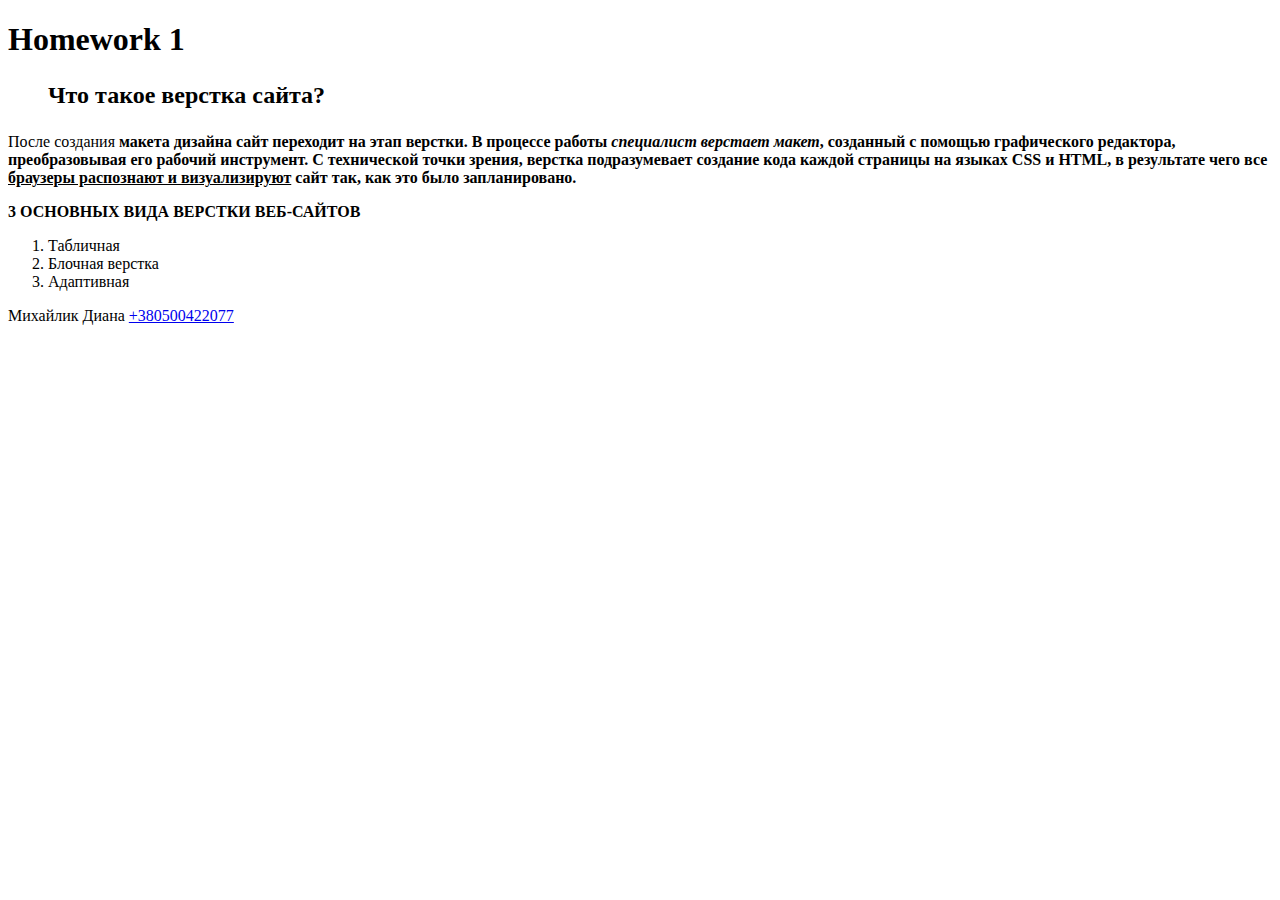
<file: hmwrk 1/index.html>
<!DOCTYPE html>
<html lang="en">
<head>
  <meta charset="UTF-8">
  <meta name="viewport" content="width=device-width, initial-scale=1.0">
  <link rel="stylesheet" href="./css/style.css">
  <title>A-level</title>
</head>
<body>
  <header>
    <h1>Homework 1</h1>
  </header>
  <main>
<div>
<h2>
  <ul>
   <b>Что такое верстка сайта?</b>
  </ul>
</h2>
<p>
  После создания <span class="bold">макета дизайна</b> сайт переходит на этап <b>верстки.</b>
   В процессе работы <i>специалист верстает макет</i>, созданный с помощью 
   графического редактора, преобразовывая его рабочий инструмент. 
   С технической точки зрения, верстка подразумевает создание кода 
   каждой страницы на языках <b>CSS и HTML</b>, в результате чего все 
   <u>браузеры распознают и визуализируют</u> сайт так, как это было запланировано.
</p>
</div>
<div>
  <p>
<b>3 ОСНОВНЫХ ВИДА ВЕРСТКИ ВЕБ-САЙТОВ</b>
  </p>
  <p>
    <ol>
      <li>Табличная</li>
      <li>Блочная верстка</li>
      <li>Адаптивная</li>
    </ol>
  </p>
</div>
  </main>
  <footer>
    Михайлик Диана <a href="tel:+380500422077">+380500422077</a>
  </footer>
</body>
</html>
</file>
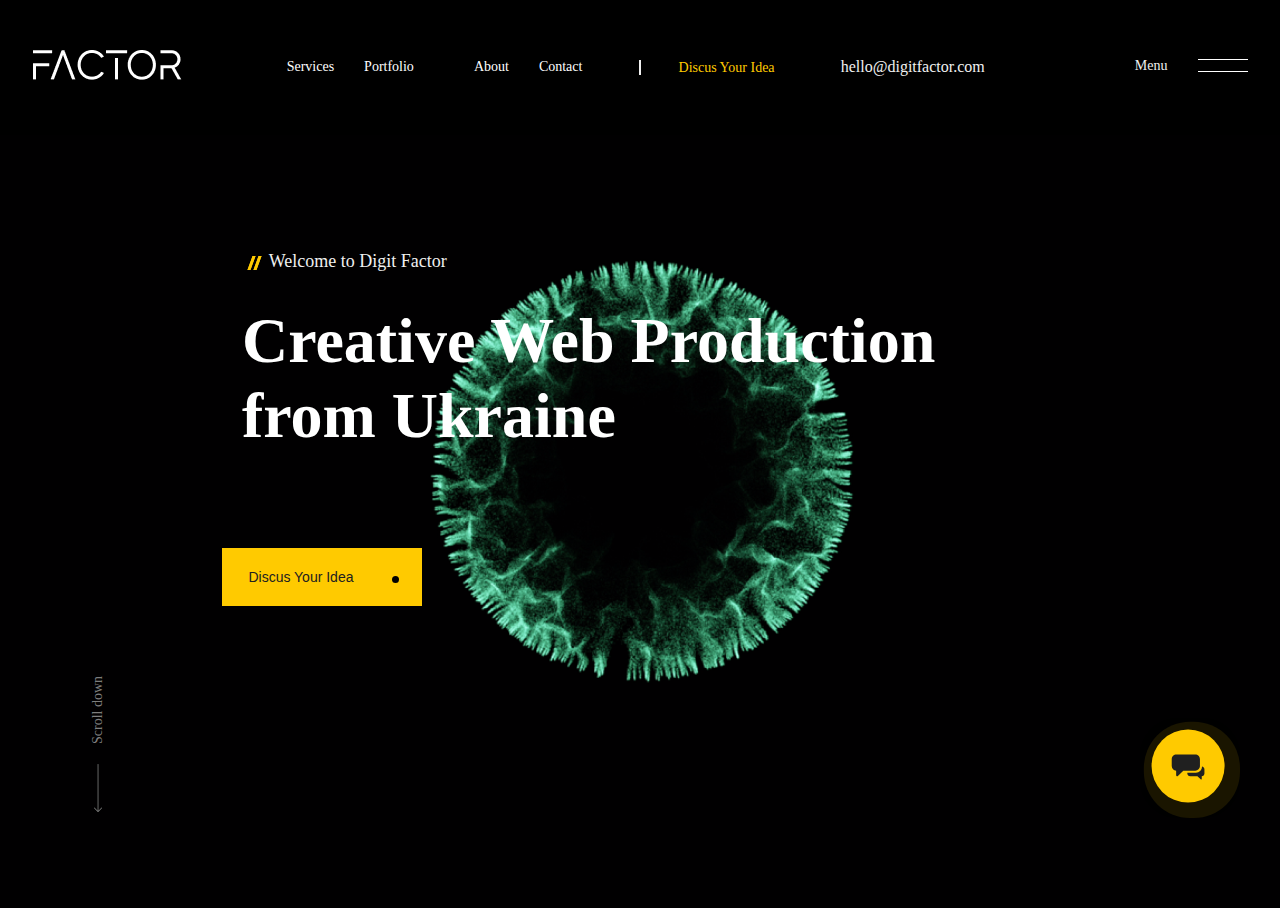
<file: hmwrk project/index.html>
<!DOCTYPE html>
<html lang="en">
<head>
  <meta charset="UTF-8">
  <meta name="viewport" content="width=device-width, initial-scale=1.0">
  <link rel="stylesheet" href="./css/style.css">
  <title>Document</title>
</head>
<body>
  <header>
<div class="img">
<img src="./image/Fill 4.png" alt="">
</div>
<nav>
<ul class="navigation">
  
  <li>Services</li>
  <li>Portfolio<li>
  <li>About</li>
  <li>Contact</li> 
</nav>

<div class="line">
  <a href=""></a>
  </div>

  <div class="navigation_1">
    <a href="">Discus Your Idea</a>
</div>
<div class="header__right">
<div class="post">
  <a href="">hello@digitfactor.com</a>
   </div>
   <div class="menu">
  <a href="">Menu</a>
 </div>
   <div class="burger">
   <span></span>
  </div>
  </div>
  </div>
  </div>
  </header>
  <div class="text">
    <span></span>
    <span></span>
    <p>Welcome to Digit Factor</p>
    <h1>Creative Web Production<br>from Ukraine</h1>
    <div class="button">
      <form>
      <button>Discus Your Idea<div></div></button>
    </form>
      <div></div>
    </div>
    
 <div class="arrow">
  <svg width="8" height="48" viewBox="0 0 8 48" fill="none" xmlns="http://www.w3.org/2000/svg">
  <path d="M7.87969 44.2206C8.0401 44.063 8.0401 43.8006 7.87969 43.6375C7.72469 43.4798 7.46671 43.4798 7.31208 43.6375L4.40466 46.5945L4.40466 0.408252C4.4043 0.180792 4.22654 0 4.00289 0C3.77924 0 3.5957 0.180792 3.5957 0.408252L3.5957 46.5945L0.693704 43.6375C0.533285 43.4798 0.274952 43.4798 0.120314 43.6375C-0.0401049 43.8006 -0.0401049 44.0634 0.120314 44.2206L3.71601 47.8776C3.87101 48.0408 4.12899 48.0408 4.28362 47.8776L7.87969 44.2206Z" fill="#7E7E7E"/>

</svg>
Scroll down
</div>

<div class="chat">
  <svg width="104" height="104" viewBox="0 0 104 104" fill="none" xmlns="http://www.w3.org/2000/svg">
    <rect opacity="0.1" x="4" y="4" width="100" height="100" rx="48" fill="#FFCA00"/>
    <rect x="12" y="12" width="76" height="76" rx="38" fill="#FFCA00"/>
    <path fill-rule="evenodd" clip-rule="evenodd" d="M62.3377 42.8074V49.9809C62.3377 52.636 60.1488 54.7883 57.4485 54.7883H45.015L39.385 60.2345C39.1844 60.4285 38.9181 60.5314 38.6474 60.5314C38.5105 60.5314 38.3725 60.5052 38.2412 60.451C37.8505 60.29 37.5962 59.914 37.5962 59.4975V54.7789C35.0325 54.6299 33 52.5393 33 49.9809V42.8074C33 40.1523 35.1889 38 37.8891 38H57.4486C60.1487 38 62.3377 40.1523 62.3377 42.8074ZM64.4399 50.7387V50.3689C65.8857 50.5627 67.0001 51.7809 67 53.2555V57.6041C67 59.155 65.7679 60.4224 64.2137 60.5127V63.3732C64.2137 63.6257 64.0596 63.8536 63.8227 63.9513C63.7431 63.9839 63.6595 64 63.5764 64C63.4124 64 63.251 63.9375 63.1293 63.8199L59.7164 60.5184H52.1792C50.5424 60.5184 49.2154 59.2137 49.2154 57.6041V56.8428H58.2321C61.6551 56.8428 64.4399 54.1045 64.4399 50.7387Z" fill="#202020"/>
    </svg>
    
</div>
    


</body>
</html>
</file>
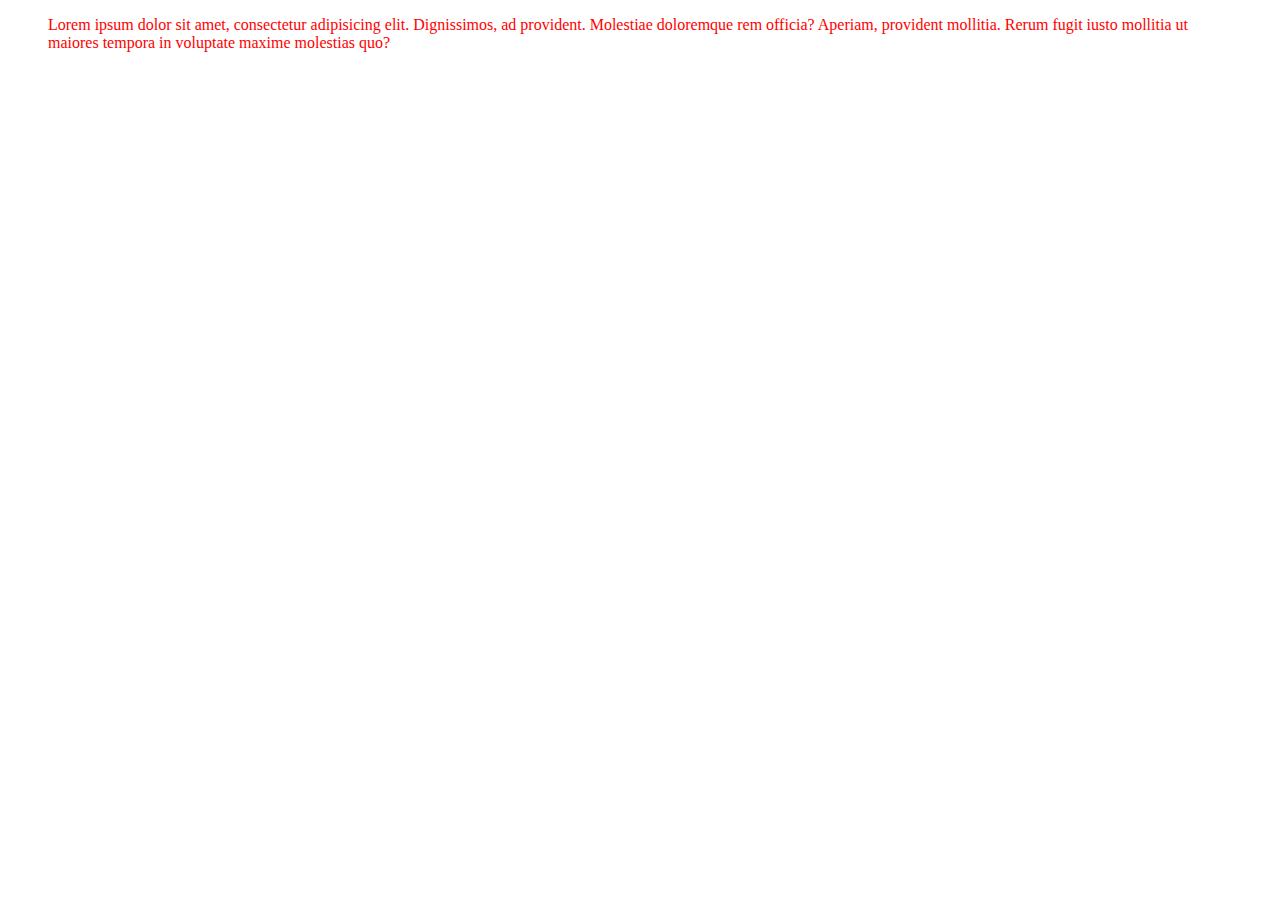
<file: hmwrk 2/hmwk 2(1)/index.html>
<!DOCTYPE html>
<html lang="en">
<head>
  <meta charset="UTF-8">
  <meta name="viewport" content="width=device-width, initial-scale=1.0">
 <link rel="stylesheet" href="./css/style.css">
  <title>Document</title>
  <style>
    div {
      color:blue
    }
  </style>
</head>
<body>
<div style="color:red"> 
  <blockquote>
    Lorem ipsum dolor sit amet, consectetur adipisicing elit. Dignissimos, ad provident. Molestiae doloremque rem officia? Aperiam, provident mollitia. Rerum fugit iusto mollitia ut maiores tempora in voluptate maxime molestias quo?
  </blockquote>
</div>
</body>
</html>
</file>
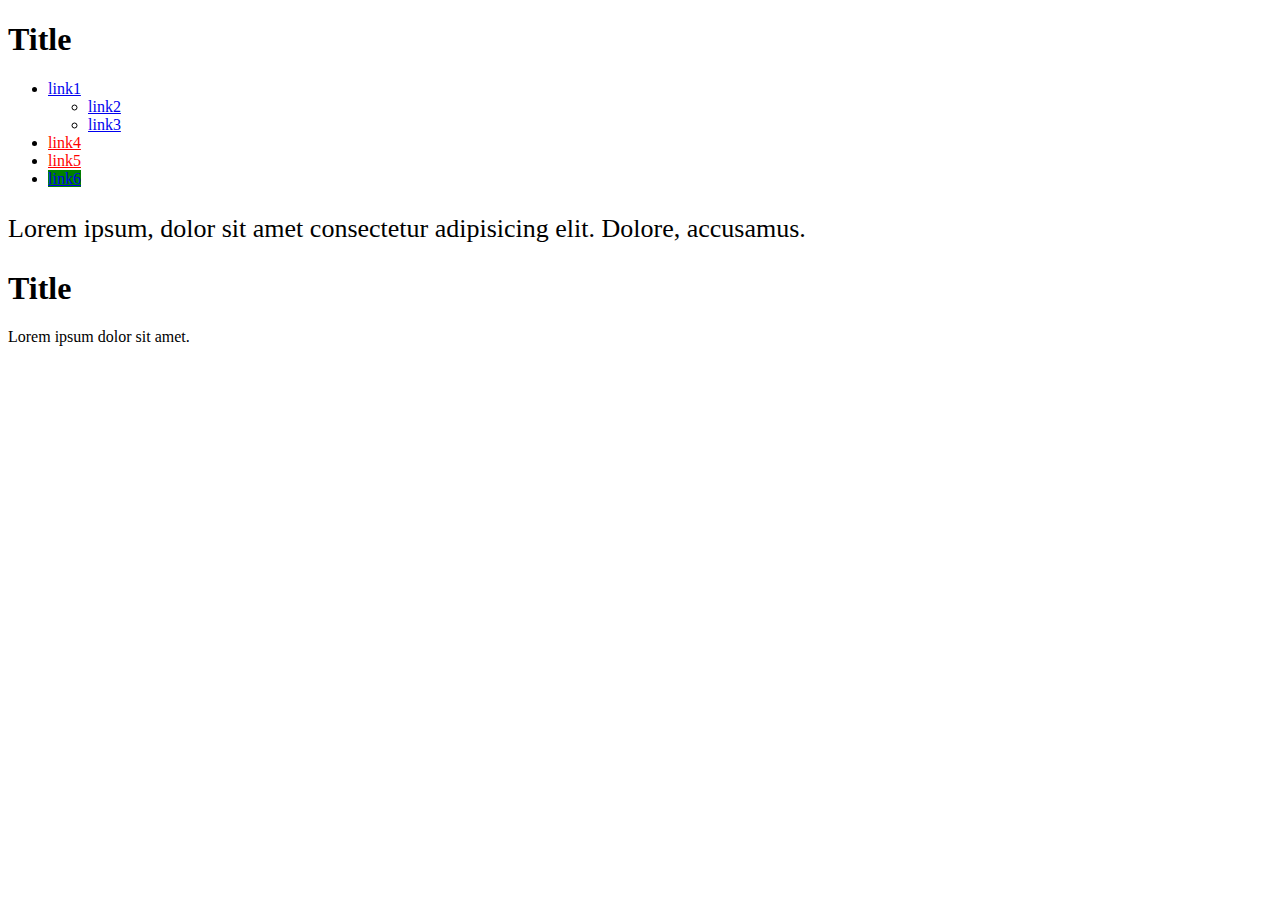
<file: hmwrk 2/hmwk 2(2)/index.html>
<!DOCTYPE html>
<html lang="en">
<head>
  <meta charset="UTF-8">
  <meta name="viewport" content="width=device-width, initial-scale=1.0">
  <link rel="stylesheet" href="./css/style.css">
  <title>Document</title>
</head>
<body>
  <div class="holder">
  <h1>Title</h1>
  <ul class="list">
    <li>
      <a href="#">link1</a>
      <ul>
        <li><a href="#">link2</a></li>
        <li><a href="#">link3</a></li>
      </ul>
    </li>
    <li><a href="https://www.youtube.com/">link4</a></li>
    <li><a href="https://validator.w3.org/">link5</a></li>
    <li><a href="#">link6</a></li>
  </ul>
  <p>Lorem ipsum, dolor sit amet consectetur adipisicing elit. Dolore, accusamus.</p>
  <h1>Title</h1>
  <p>Lorem ipsum dolor sit amet.</p>
</div>
</body>
</html>
</file>
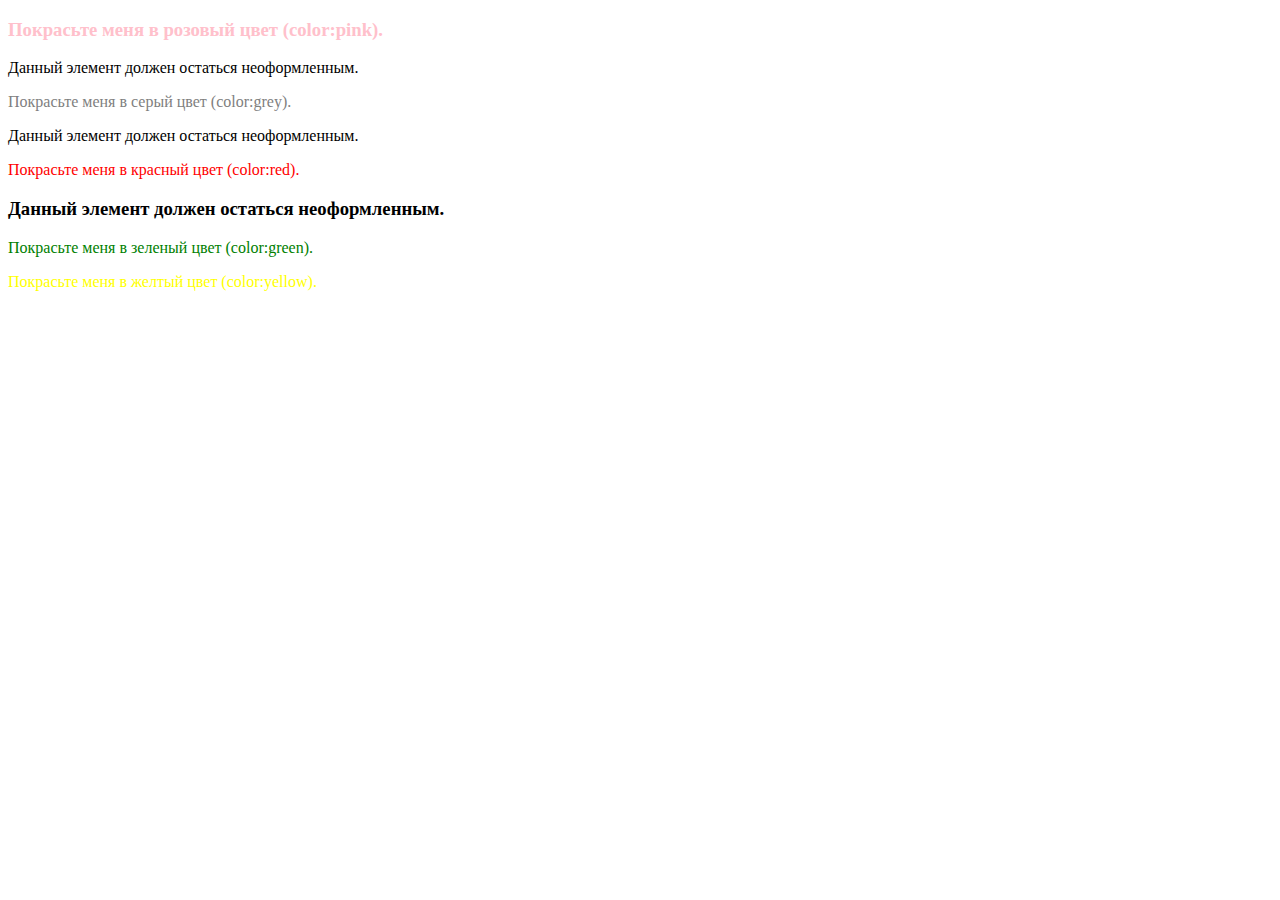
<file: hmwrk 2/hmwrk 2(3)/index.html>
<!DOCTYPE html>
<html lang="en">
<head>
  <meta charset="UTF-8">
  <meta name="viewport" content="width=device-width, initial-scale=1.0">
  <link rel="stylesheet" href="./css/style.css">
  <title>Document</title>
</head>
<body>
  <div class="text-box">
    <h3>Покрасьте меня в розовый цвет (color:pink).</h3>
    <p>Данный элемент должен остаться неоформленным.</p>
    <p id='greycol'>Покрасьте меня в серый цвет (color:grey).</p>
    <div>Данный элемент должен остаться неоформленным.</div>
    <div><p>Покрасьте меня в красный цвет (color:red).</p></div>
    <h3>Данный элемент должен остаться неоформленным.</h3>
    <p>Покрасьте меня в зеленый цвет (color:green).</p>
    <p class='yellow'>Покрасьте меня в желтый цвет (color:yellow).</p>
</div>

</body>
</html>
</file>
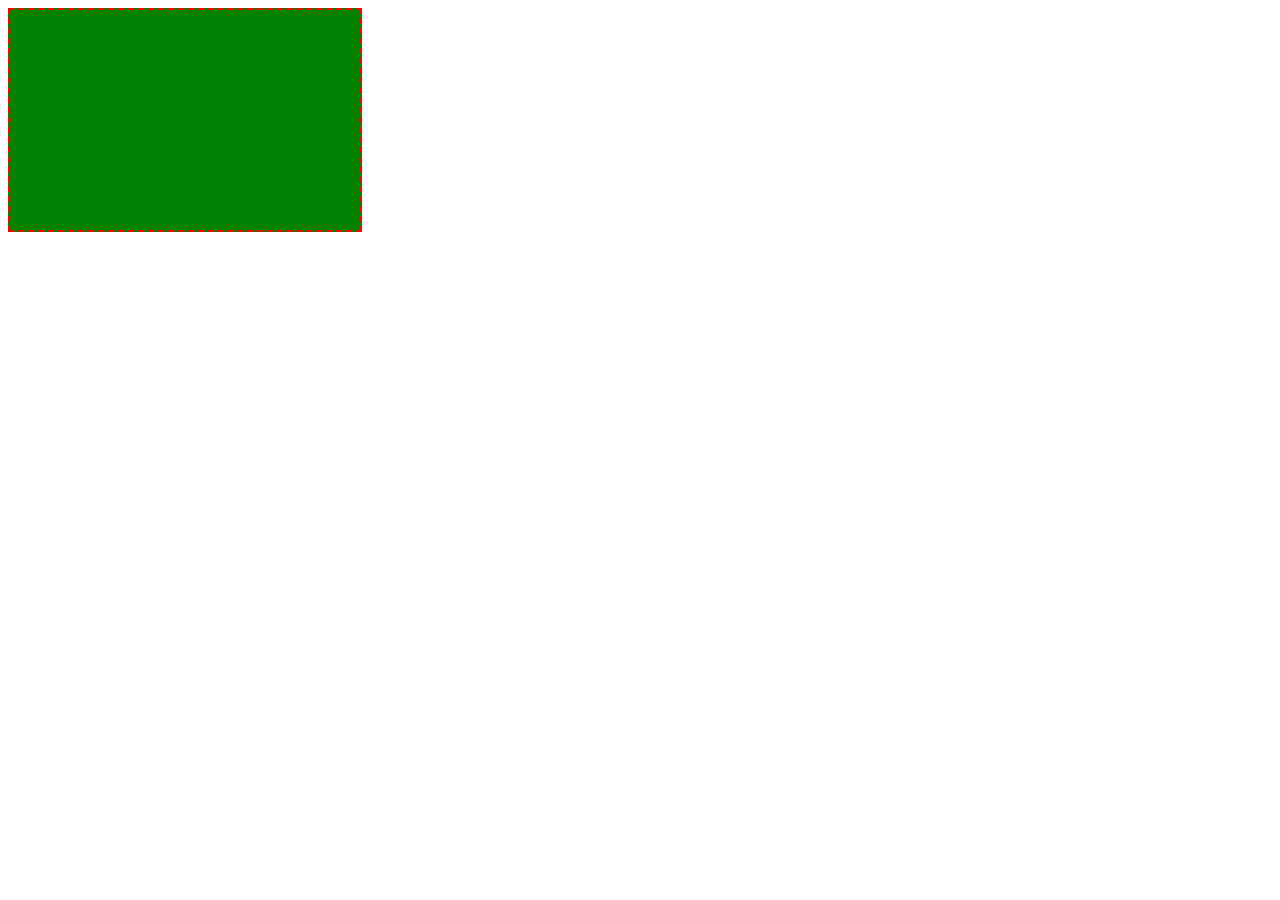
<file: hmwrk 3/1/index.html>
<!DOCTYPE html>
<html lang="en">
<head>
  <meta charset="UTF-8">
  <meta name="viewport" content="width=device-width, initial-scale=1.0">
  <link rel="stylesheet" href="./css/style.css">
  <title>Document</title>
</head>
<body>
  <div class="hi">

  </div>
</body>
</html>
</file>
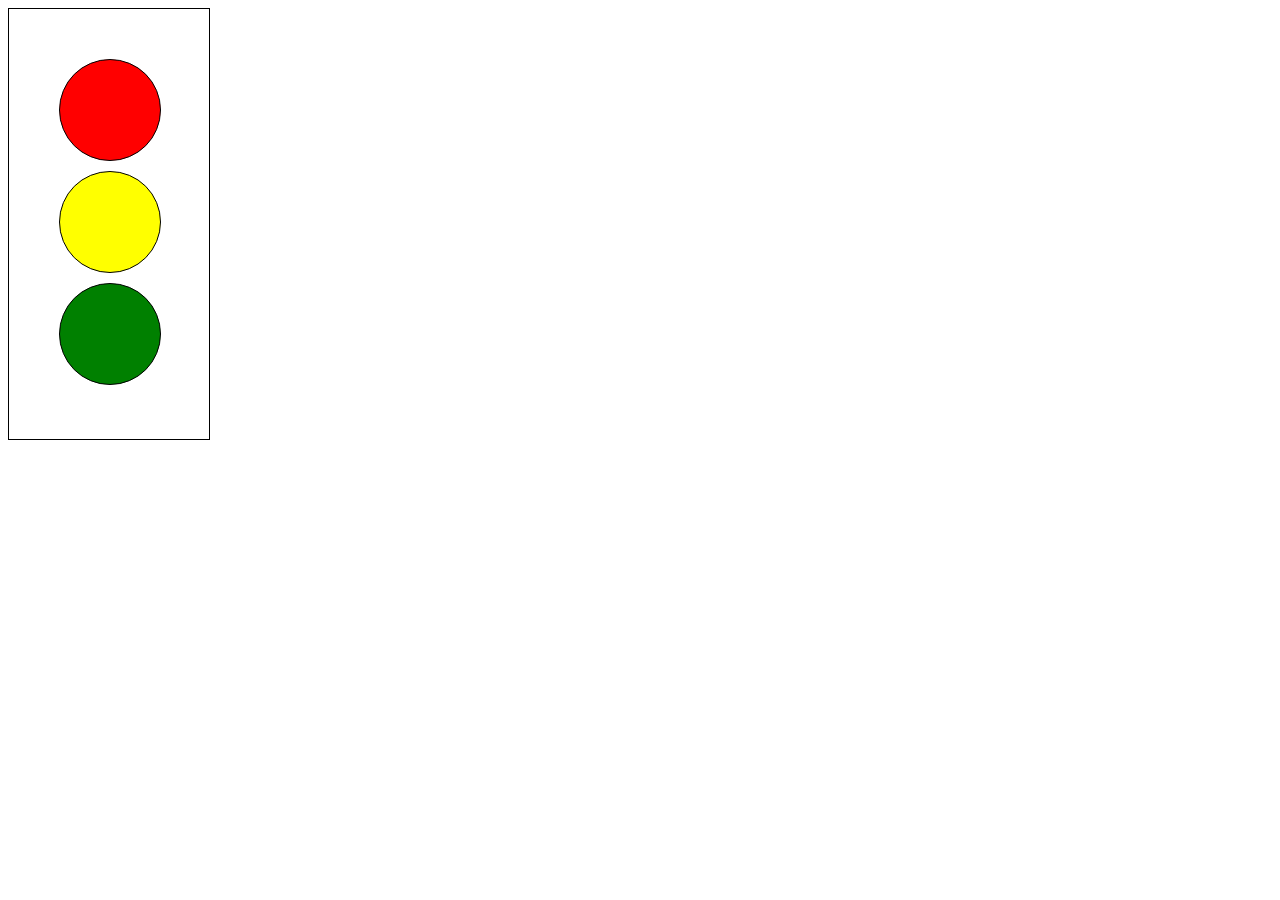
<file: hmwrk 3/2/index.html>
<!DOCTYPE html>
<html lang="en">
<head>
  <meta charset="UTF-8">
  <meta name="viewport" content="width=device-width, initial-scale=1.0">
  <link rel="stylesheet" href="./css/style.css">
  <title>Document</title>
</head>
<body>
  <div class="block">
    <div class="block_1"></div>
    <div class="block_2"></div>
    <div class="block_3"></div>
  </div>
</body>
</html>
</file>
<file: hmwrk 3/3/index.html>
<!DOCTYPE html>
<html lang="en">
<head>
  <meta charset="UTF-8">
  <meta name="viewport" content="width=device-width, initial-scale=1.0">
  <link rel="stylesheet" href="./css/style.css">
  <title>Document</title>
</head>
<body>
  <div class="block_1"></div>
  <div class="block_2"></div>
  <div class="block_3"></div>
</body>
</html>
</file>
<file: hmwrk 1/css/style.css>
.bold {
  font-weight: bold;
}
</file>
<file: hmwrk project/css/style.css>
* {
  box-sizing: border-box;
}

header {
  position: absolute;
  background: black;
  left: 0%;
  right: 0%;
  top: 0%;
  bottom: 85.01%;
  display: flex;
  justify-content: space-around;
  align-items: center;
  z-index: 1;
}
.header__right {
  display: flex;
  
}
 .navigation {
   display: flex;
   align-items: center;
 }

.navigation li{
  color: white;
  text-decoration: none;
  margin-right: 30px;
  font-size: 14px;
  list-style-type: none;
}

.line {
  position: absolute;
  height: 15px;
  width: 0px;
  border: 1px solid #F0F0F0;
}
.navigation_1 a {
  
  color: #FFCA00;
  text-decoration: none;
  font-size: 14px;
  margin: 1px;
}

.post a {
  text-decoration: none;
  color: #F0F0F0;
  font-size: 16px;
  margin-right: 150px;
}
.menu,.burger {
  display: flex;
  justify-content: flex-end;

}

.menu a{
  text-decoration: none;
  color: #F0F0F0;
  font-size: 14px;
  margin-right: 30px;
}


.burger {
 position: relative;
  width: 50px;
  height: 15px;
}

.burger::before,
.burger::after {
  content: '';
  position: absolute;
  border: 1px solid;
  background-color: white;
  width: 100%;
  height: 1px;
  left: 0;
}

.burger::before {
  top: 0;
}

.burger::after {
  bottom: 0;
}

.text {
 position: absolute;
 width: 100%;
 height: 100%;
 background-image: url(../image/Bitmap.png);
 background-position: center;
 background-size: 100%;
 left: 0;
 display: flex;
 justify-content: center;
 align-items: center;
}

.text p {
  position: absolute;
  font-weight: 300;
  font-size: 18px;
  line-height: 21px;
  color: #F0F0F0;
  z-index: 1;
  top: 25%;
  left: 21%;  
}

.text span {
  position: absolute;
  z-index: 1;
  border: 1px solid #FFCA00;
  height: 14px;
  width: 3px;
  top: 27.5%;
  left: 20%;
  background-color: #FFCA00;
  transform: skew(-20deg);
}
.text span+span {
  position: absolute;
  z-index: 1;
  border: 1px solid #FFCA00;
  height: 14px;
  width: 3px;
  top: 27.5%;
  left: 19.5%;
  transform: skew(-20deg);
  background-color: #FFCA00;
}
.text h1 {
  position: absolute;
  z-index: 1;
  font-size: 64px;
  line-height: 75px;
  color: white;
  top: 28%;
  left: 18.9%;
}

.button button{
  position: absolute;
  z-index: 1;
  font-weight: 500;
  font-size: 14px;
  line-height: 16px;
  color: #202020;
  background: #FFCA00;
  top: 60%;
  right: 67%;
  border: 20px solid #FFCA00;
  display: flex;
  justify-content: flex-end;
  align-items: baseline;
  width: 200px;
  display: flex;
  justify-content: space-between;
}


.button button div {
  position: absolute;
  z-index: 1;
  color: black;
  border-radius: 50%;
  width: 7px;
  height: 7px;
  background: black;
  border: 1px black;
  top: 8px;
  left: 150px;
}

.arrow {
  font-size: 14px;
  line-height: 20px;
  color: #7E7E7E;
  display: flex;
  align-items:center;
  position: absolute;
  bottom: 150px;
  left: 40px;
  transform: rotate(-90deg);
}
.arrow svg {
  transform: rotate(90deg);
  margin-right: 40px;
  
}

.chat {
  width: 100px;
  height: 100px;
  border-radius: 38%;
  background: black;
  display: flex;
  justify-content: center;
  align-items: center;
  position: absolute;
  right: 40px;
  bottom: 90px;
}
</file>
<file: hmwrk 2/hmwk 2(1)/css/style.css>
div {
  color: yellow
}
</file>
<file: hmwrk 2/hmwk 2(2)/css/style.css>
a[href^="https"]{
  color: red;
  }
  
  ul+p{
  font-size: 26px;
  }
  
  .list>li:last-child a{
    background: green;
  }
</file>
<file: hmwrk 2/hmwrk 2(3)/css/style.css>
.text-box h3:first-child{
  color:pink;
}

#greycol {
  color: gray;
}

.text-box div p {
  color:red;
}

div+div+h3+p{
  color:green;
}

.yellow {
  color:yellow;
}
</file>
<file: hmwrk 3/1/css/style.css>
.hi {
  width: 350px;
  height: 220px;
  padding: 15px,10px,20px,10px;
  margin: 0,0,30px,0;
  border: 2px dashed red;
  background: green;
}
</file>
<file: hmwrk 3/2/css/style.css>
.block {
  border: 1px solid black;
  width: 200px;
  height: 430px;
}
.block_1 {
  background: red;
  border: 1px solid black;
  height: 100px;
  width: 100px;
  border-radius: 50%;
  position: relative;
  left: 50px;
  top: 50px;
}

.block_2 {
  background:yellow;
  border: 1px solid black;
  height: 100px;
  width: 100px;
  border-radius: 50%;
  position: relative;
  left: 50px;
  top: 60px;
}

.block_3 {
  background:green;
  border: 1px solid black;
  height: 100px;
  width: 100px;
  border-radius: 50%;
  position: relative;
  left: 50px;
  top: 70px;
}
</file>
<file: hmwrk 3/3/css/style.css>
.block_1 {
width: 100px;
height: 100px;
background: rgb(250, 137, 137);
position: absolute;
}

.block_2 {
  width: 100px;
  height: 100px;
  background: rgb(110, 110, 225);
  z-index: 2;
  position: absolute;
  left: 50px;
  top:  50px;
  
  }

  .block_3{
  width: 100px;
  height: 100px;
  background: rgb(123, 255, 123);
  position: absolute;
  left: 100px;
  top: 100px;
  }
</file>
